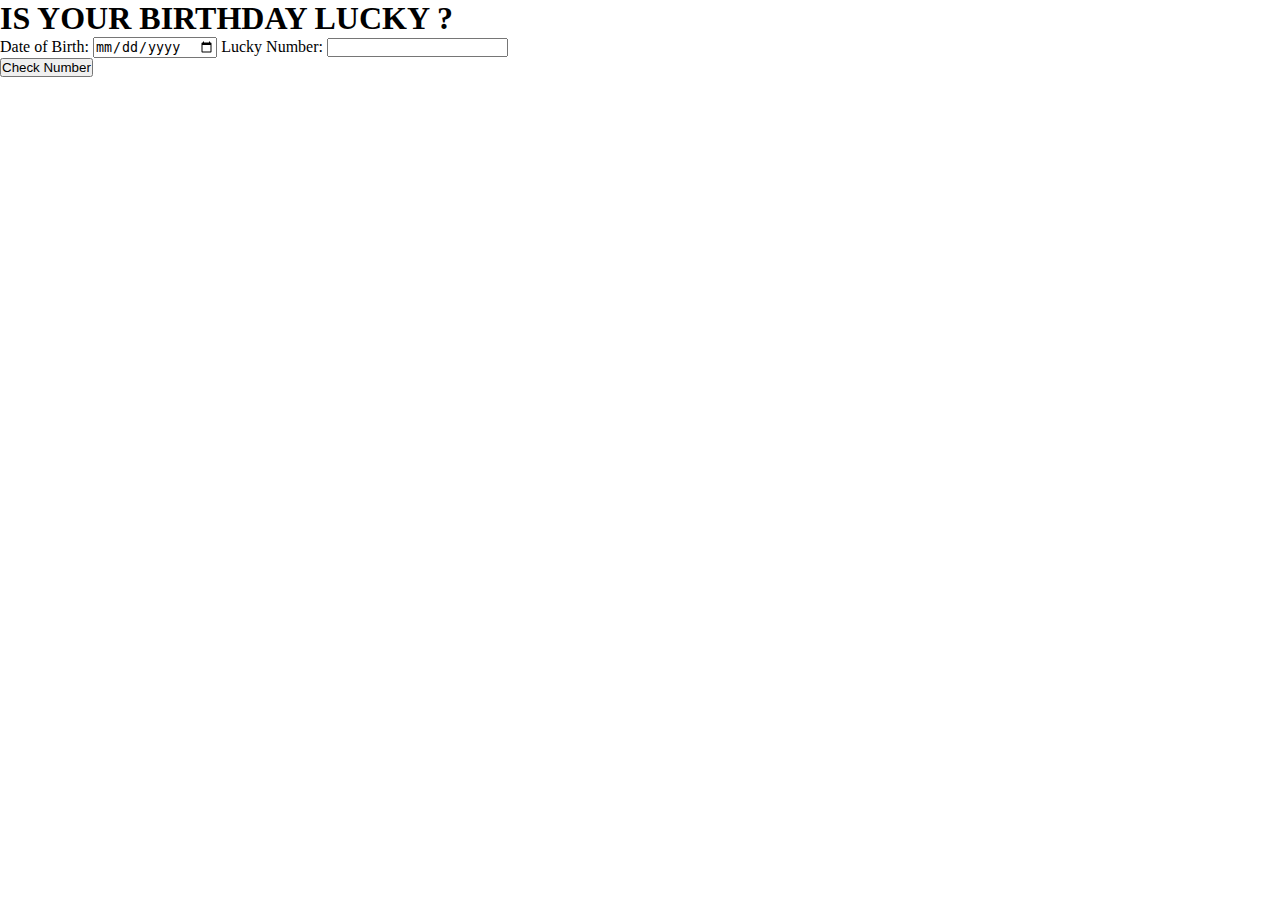
<file: Birthday Lucky/index.html>
<!DOCTYPE html>
<html lang="en">
<head>
    <meta charset="UTF-8">
    <meta http-equiv="X-UA-Compatible" content="IE=edge">
    <meta name="viewport" content="width=device-width, initial-scale=1.0">
    <title>Document</title>
</head>
    <link href = "style.css" rel = "stylesheet" >
<body>
    <div>
        <h1> IS YOUR BIRTHDAY LUCKY ? </h1>
        <div class = "container">
                <label for = date-of-birth> Date of Birth: </label>
                <input type = "date" id = "date-of-birth" >
                <label for = "lucky-number"> Lucky Number:</label>
                <input id = "lucky-number" type = "number" >

                     <div id = "output-box" disabled></div>

                <button id = "check-number"> Check Number </button>
        </div>
    </div>  
    
    <script src = "index.js"> </script>
</body>
</html>
</file>
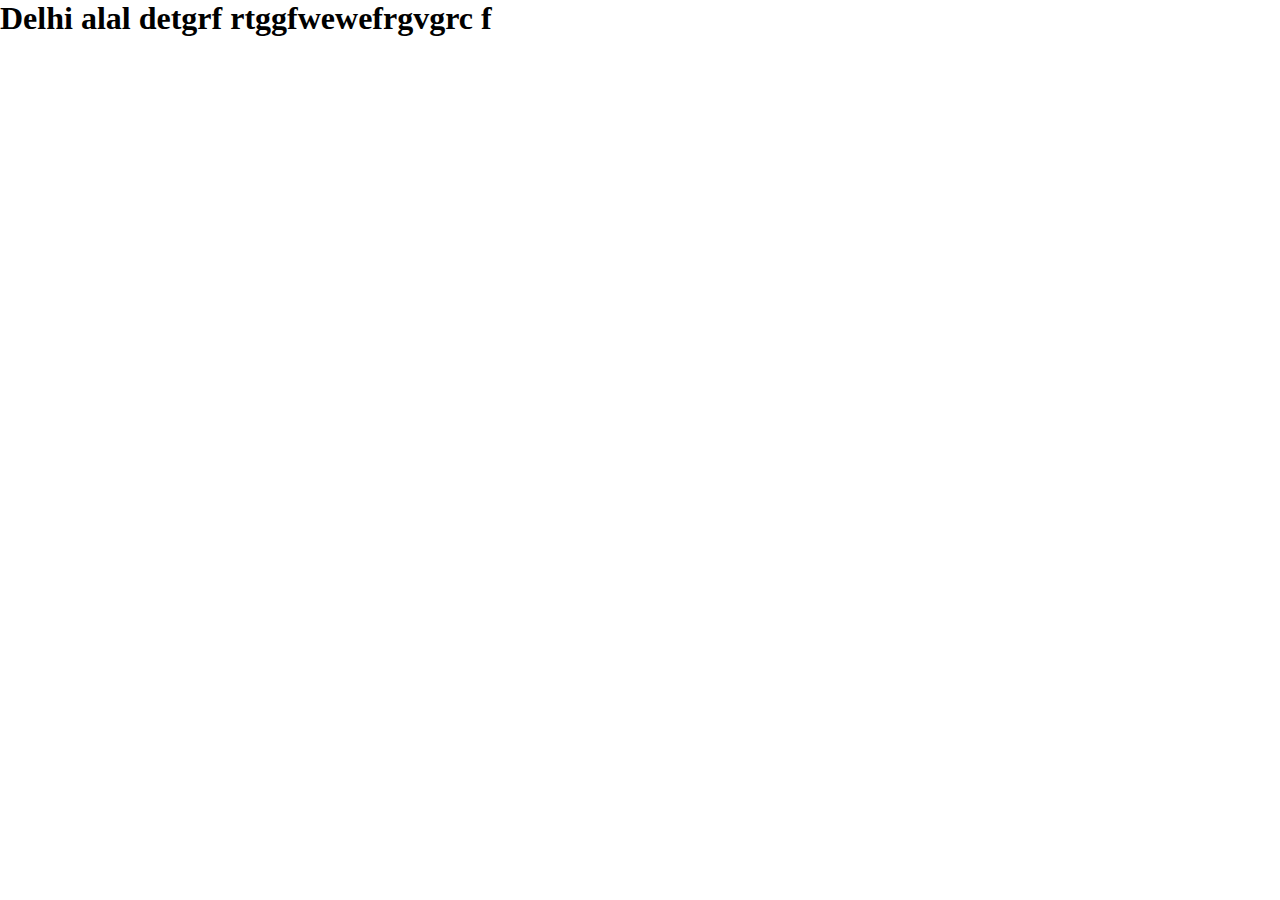
<file: Birthday Palindrome/index.html>
<!DOCTYPE html>
<html lang="en">
<head>
    <meta charset="UTF-8">
    <meta http-equiv="X-UA-Compatible" content="IE=edge">
    <meta name="viewport" content="width=device-width, initial-scale=1.0">
    <title>Document</title>

</head>

<link href = "style.css" rel = "stylesheet">

<body>
    <h1> Delhi alal detgrf rtggfwewefrgvgrc f  </h1>

    <script src = "index.js"> </script>
</body>
</html>
</file>
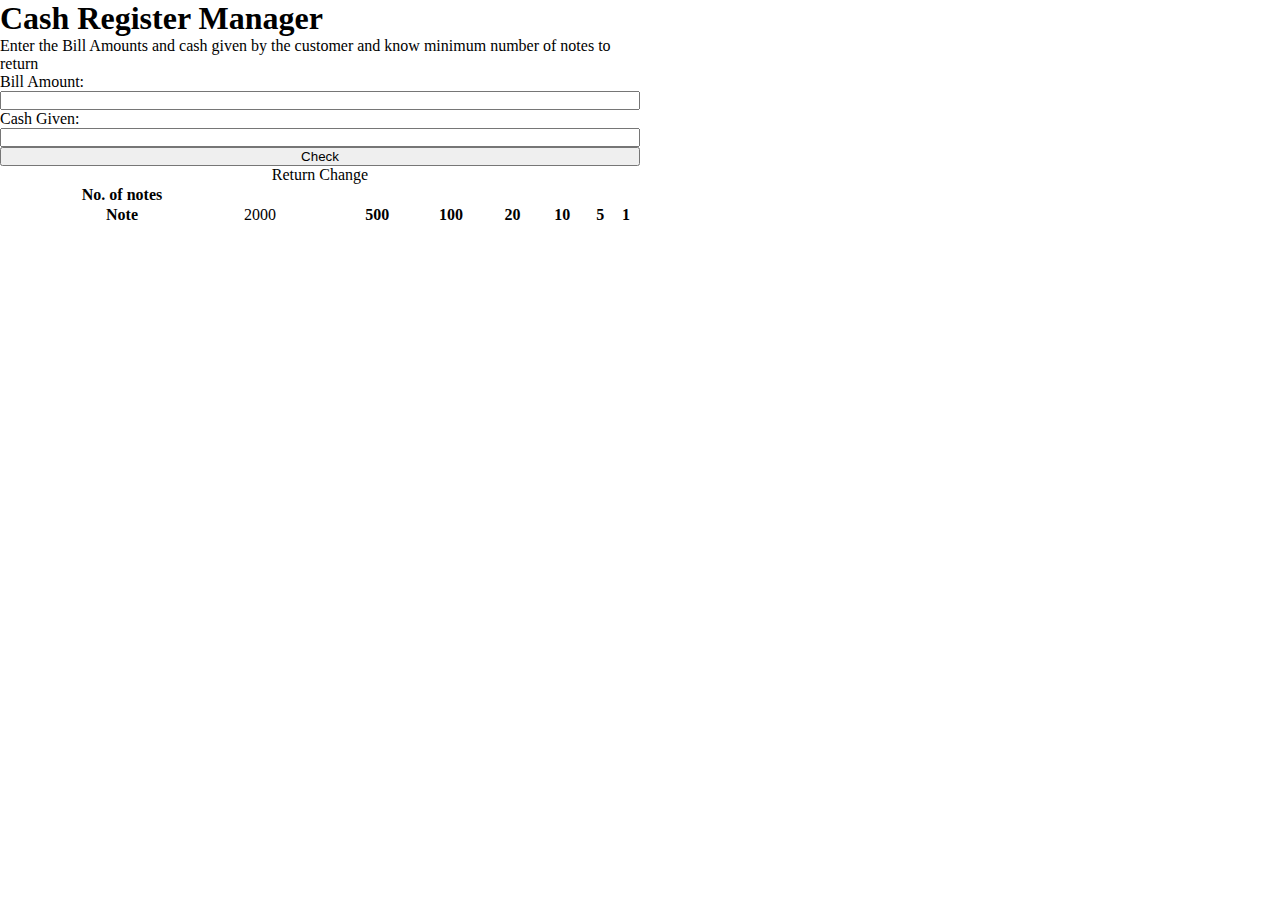
<file: Cash Register/index.html>
<!DOCTYPE html>
<html lang="en">
<head>
    <meta charset="UTF-8">
    <meta http-equiv="X-UA-Compatible" content="IE=edge">
    <meta name="viewport" content="width=device-width, initial-scale=1.0">
    <title>Document</title>
</head>
 <link href = "style.css" rel  = "stylesheet">

<body>
    <div class = "container">
            <h1 class = "heading"> Cash Register Manager </h1>
            <p class = "description"> 
                Enter the Bill Amounts and cash 
                given by the customer and know 
                minimum number of notes to  return 
            </p>
            <label for = "bill-amount"> Bill Amount:</label>
            <input id  = "bill-amount" type = "text" />
            <label for = "cash-given"> Cash Given: </label>
            <input id  = "cash-given" type = "text" />
              <button id = "check-button"> Check </button>
            <table class = "change-table">
                    <caption>  Return Change  </caption>
                    <p id = "error-message">  </p>
                    <tr> 
                        <th> No. of notes  </th>    
                        <td> </td>
                    </tr>

                    <tr>
                         <th> Note </th>
                         <td> 2000  </td>
                         <th>  500 </th>
                         <th>  100 </th>
                         <th>  20 </th>
                         <th>   10 </th>
                         <th>   5 </th>
                         <th>   1  </th>
                    </tr>
            </table>
            
    </div>

     <script src ="index.js"> </script>

</body>
</html>
</file>
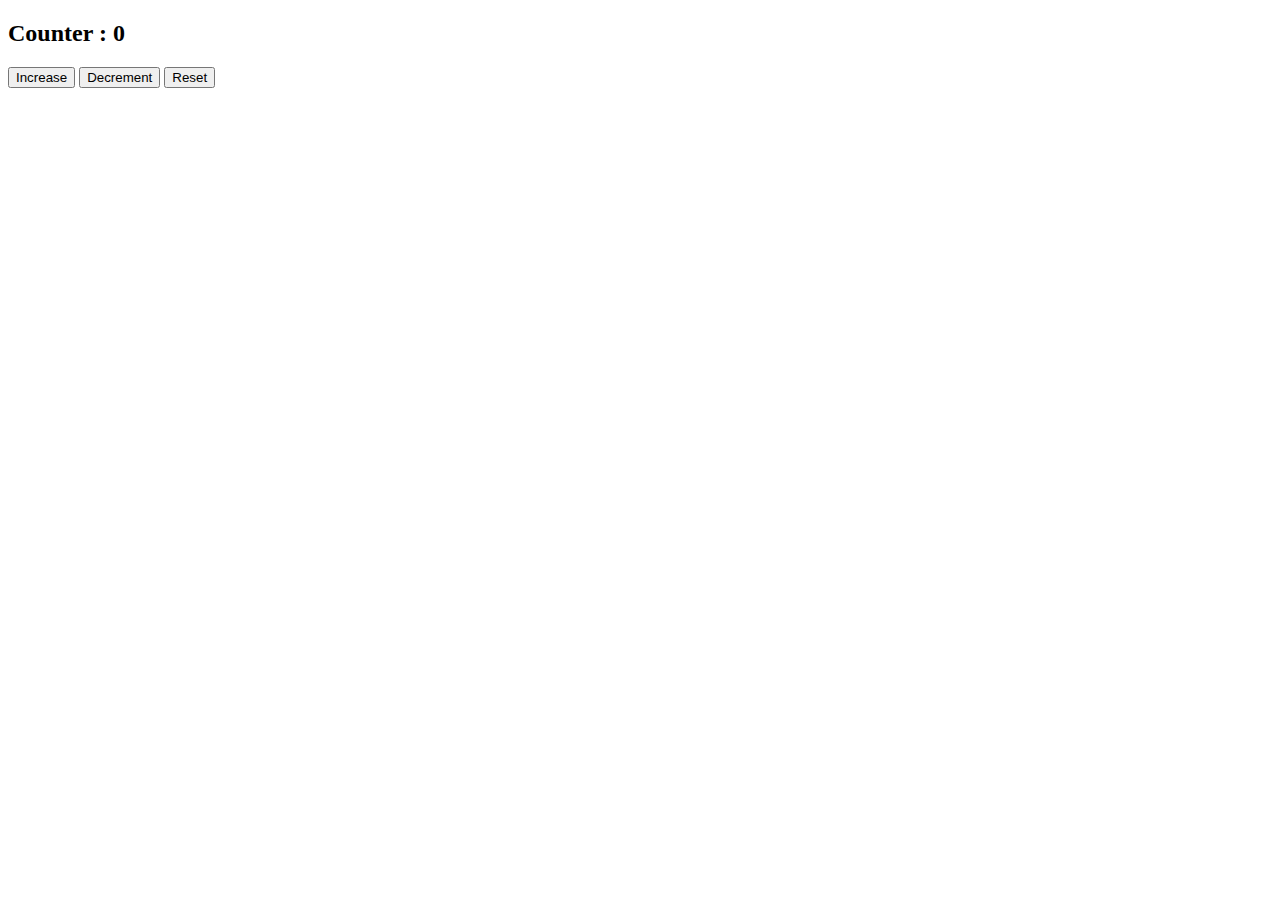
<file: Counter/index.html>
<!DOCTYPE html>
<html lang="en">
<head>
    <meta charset="UTF-8">
    <meta http-equiv="X-UA-Compatible" content="IE=edge">
    <meta name="viewport" content="width=device-width, initial-scale=1.0">
    <title> Document </title>
</head>
<body>
    <div>
        <h2> Counter : <span id = "count"> 0 </span> </h2>
        <button id = "increment" >  Increase  </button>
        <button id = "decrement" >  Decrement </button>
        <button id = "reset" >  Reset  </button>
    </div>

    <script>
        var count = document.getElementById('count');
        var increment = document.getElementById('increment');
        var decrement = document.getElementById('decrement');
        var reset = document.getElementById('reset');
        let counter = 0;

        increment.addEventListener('click',() =>
        {
            count.innerHTML = counter++;
        })

        decrement.addEventListener('click',() =>
        {
            count.innerHTML = counter--;
        })
        reset.addEventListener('click',() =>
        {
            counter = 0;
            count.innerHTML = 0;
        })


        // can try withClasses as Well from Youtube 
    </script>
</body>
</html>
</file>
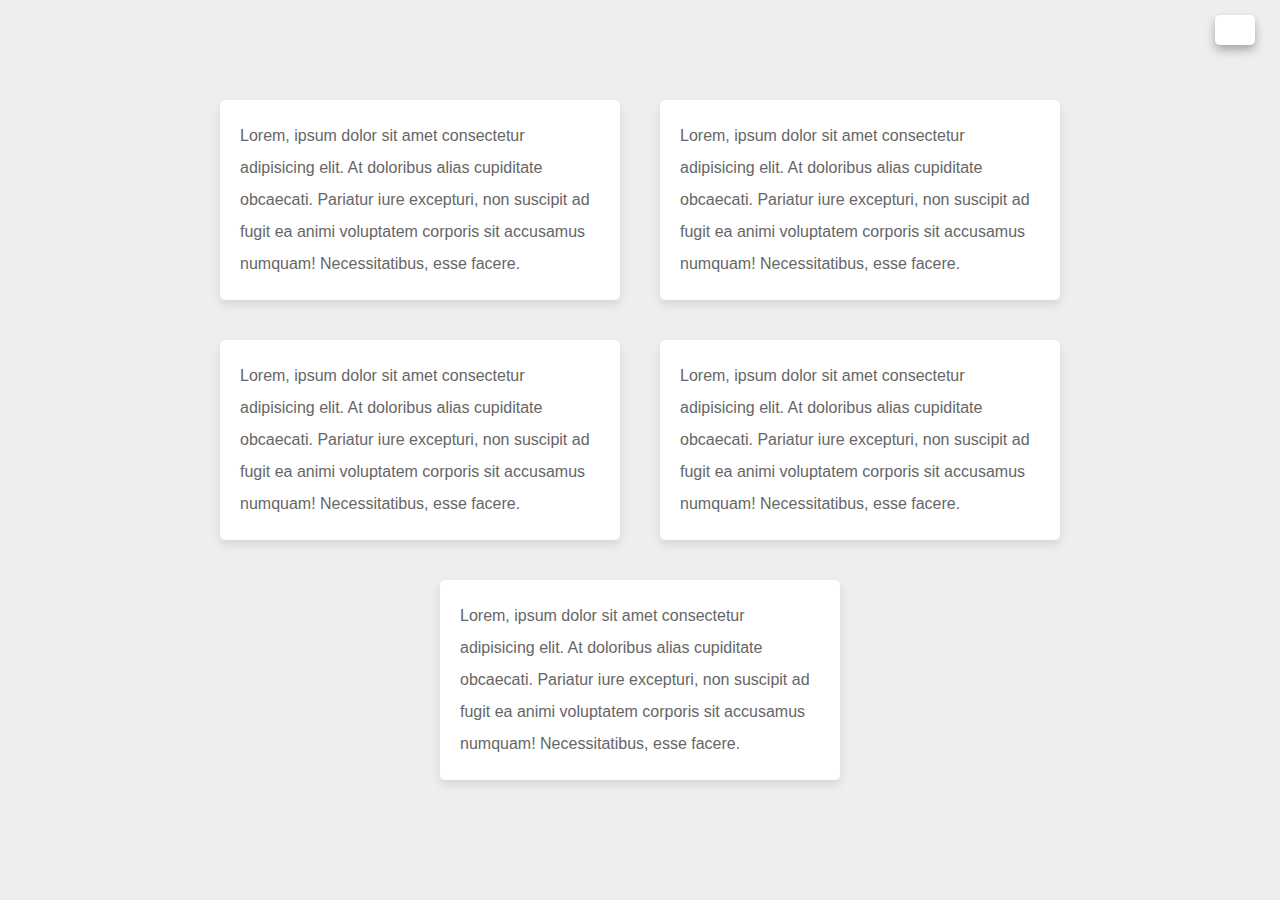
<file: DarkandlightMode/index.html>
<!DOCTYPE html>
<html lang="en">
<head>
    <meta charset="UTF-8">
    <meta http-equiv="X-UA-Compatible" content="IE=edge">
    <meta name="viewport" content="width=device-width, initial-scale=1.0">
    <title>Document</title>

    <link href = "style.css" rel = "stylesheet" />
    <link rel="stylesheet" href="https://cdnjs.cloudflare.com/ajax/libs/font-awesome/6.2.0/css/all.min.css" integrity="sha512-xh6O/CkQoPOWDdYTDqeRdPCVd1SpvCA9XXcUnZS2FmJNp1coAFzvtCN9BmamE+4aHK8yyUHUSCcJHgXloTyT2A==" crossorigin="anonymous" referrerpolicy="no-referrer" />

</head>
 <body>

<!-- Dark Mdoe & Light Mode -->

     <div id = "theme-toggler" class = "fa-solid fa-moon"></div>
        <div class = "container">
                <div class = "content"> 
                    <p> Lorem, ipsum dolor sit amet consectetur adipisicing elit. 
                        At doloribus alias cupiditate obcaecati. Pariatur iure
                        excepturi, non suscipit ad fugit ea animi voluptatem
                        corporis sit accusamus numquam! Necessitatibus, 
                        esse facere.
                    </p>
                </div>

                <div class = "content"> 
                    <p> Lorem, ipsum dolor sit amet consectetur adipisicing elit. 
                        At doloribus alias cupiditate obcaecati. Pariatur iure
                        excepturi, non suscipit ad fugit ea animi voluptatem
                        corporis sit accusamus numquam! Necessitatibus, 
                        esse facere.
                    </p>
                </div>

                <div class = "content"> 
                    <p> Lorem, ipsum dolor sit amet consectetur adipisicing elit. 
                        At doloribus alias cupiditate obcaecati. Pariatur iure
                        excepturi, non suscipit ad fugit ea animi voluptatem
                        corporis sit accusamus numquam! Necessitatibus, 
                        esse facere.
                    </p>
                </div>

                <div class = "content"> 
                    <p> Lorem, ipsum dolor sit amet consectetur adipisicing elit. 
                        At doloribus alias cupiditate obcaecati. Pariatur iure
                        excepturi, non suscipit ad fugit ea animi voluptatem
                        corporis sit accusamus numquam! Necessitatibus, 
                        esse facere.
                    </p>
                </div>

                <div class = "content"> 
                    <p> Lorem, ipsum dolor sit amet consectetur adipisicing elit. 
                        At doloribus alias cupiditate obcaecati. Pariatur iure
                        excepturi, non suscipit ad fugit ea animi voluptatem
                        corporis sit accusamus numquam! Necessitatibus, 
                        esse facere.
                    </p>
                </div>

        </div>
        <script src = "index.js" ></script>
</body>
</html>
</file>
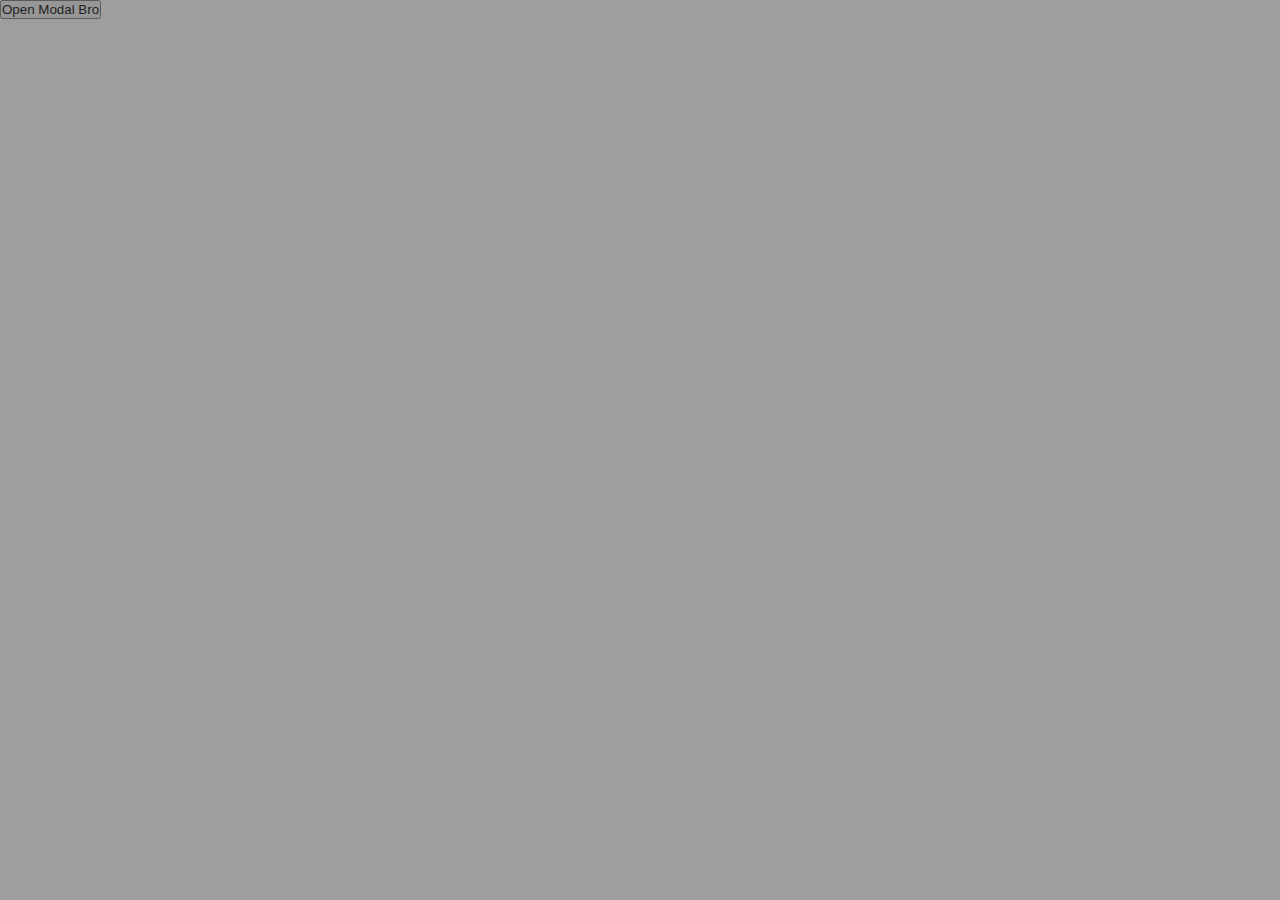
<file: ModalJS/index.html>
<!DOCTYPE html>
<html lang="en">
<head>
    <meta charset="UTF-8">
    <meta http-equiv="X-UA-Compatible" content="IE=edge">
    <meta name="viewport" content="width=device-width, initial-scale=1.0">
    <title>Document</title>
</head>

 <link href = "style.css" rel = "stylesheet">

<body>

        <!-- Modal or Popup with JS  -->
     <button data-modal-target = '#modal'> Open Modal  Bro </button>
     <div class = "modal" id = "modal">
            <div class = "modal-header">   
                <div class = "title"> Example Modal  </div>
                <button data-close-button class = "close-button"> &times; </button>
            </div>

            <div class = "modal-body">
                Lorem ipsum dolor sit amet consectetur adipisicing elit. 
                Beatae consequatur rerum nostrum tempore provident a
                ut maxime? Fugiat debitis, consequuntur deserunt, 
                nihil nemo nobis voluptatem maiores ducimus cumque
                 perspiciatis, aspernatur doloribus ad blanditiis
                  omnis? Officia molestiae labore alias similique 
                  aliquam odit cum, tenetur amet nihil modi?
            </div>
      </div>  
      <div class = "active" id = "overlay"> </div>

  <script src = "index.js"> </script>

</body>
</html>
</file>
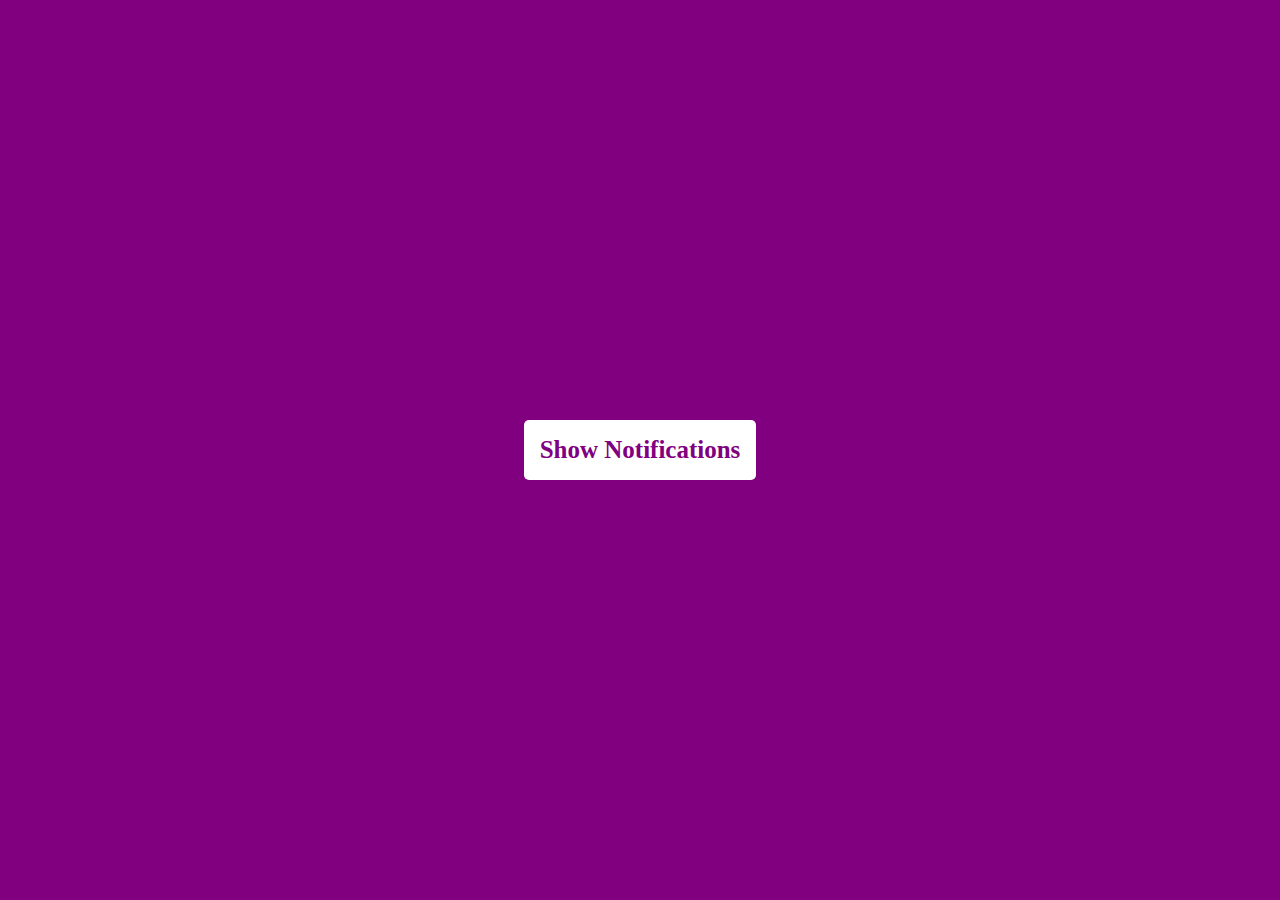
<file: Notiifcationsonclick/index.html>
<!DOCTYPE html>
<html lang="en">
<head>
    <meta charset="UTF-8">
    <meta http-equiv="X-UA-Compatible" content="IE=edge">
    <meta name="viewport" content="width=device-width, initial-scale=1.0">
    <title>Document</title>
</head>

 <link href = "style.css" rel = "stylesheet">

<body>
     <div id = "toasts">  </div>
     <button class = "btn" id = "button">  Show Notifications </button> 

     <script src  = "index.js"> </script>

</body>
</html>
</file>
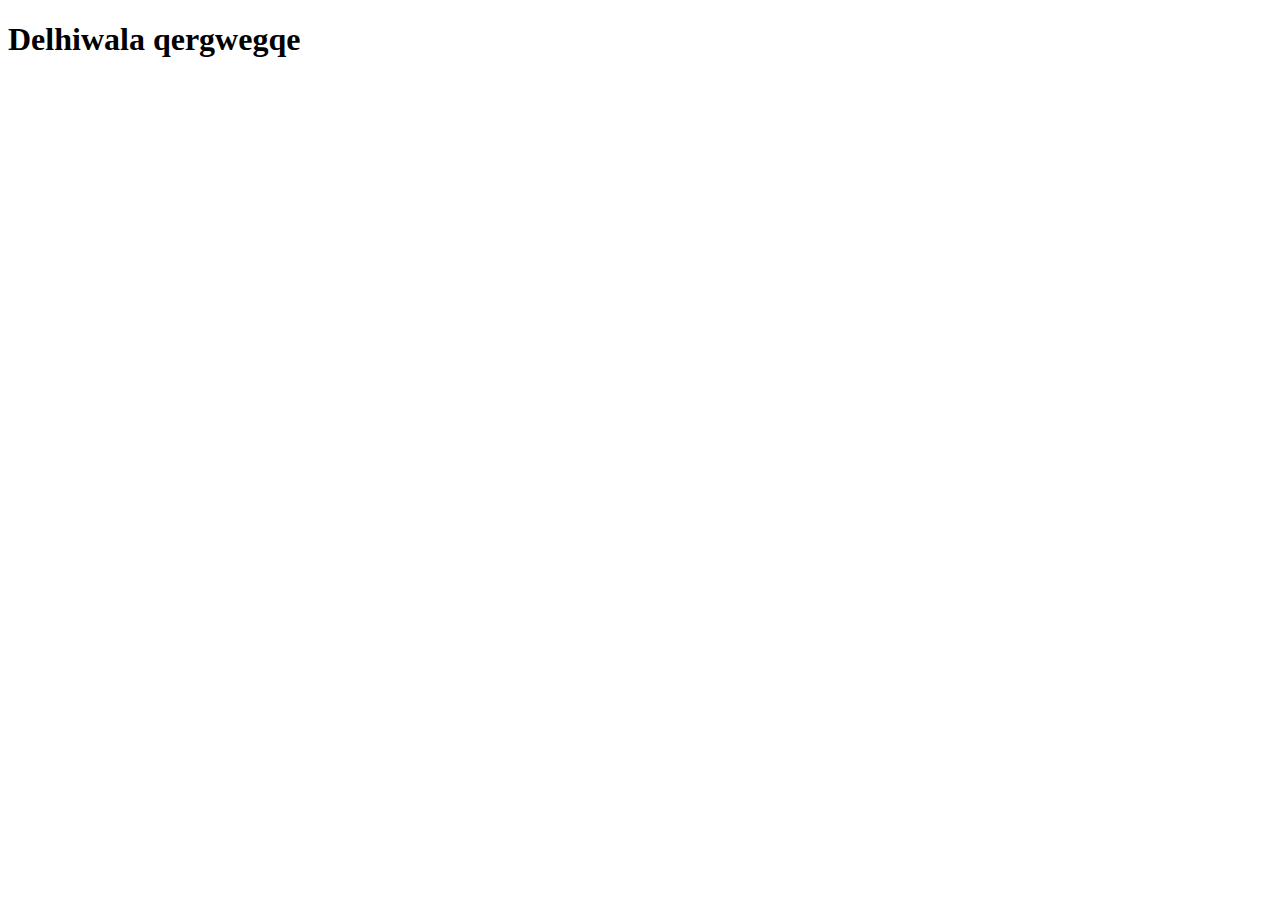
<file: Popup/index.html>
<!DOCTYPE html>
<html lang="en">
<head>
    <meta charset="UTF-8">
    <meta http-equiv="X-UA-Compatible" content="IE=edge">
    <meta name="viewport" content="width=device-width, initial-scale=1.0">
    <title> Document </title>
</head>
<body>
        <h1> Delhiwala qergwegqe </h1>
</body>
</html>
</file>
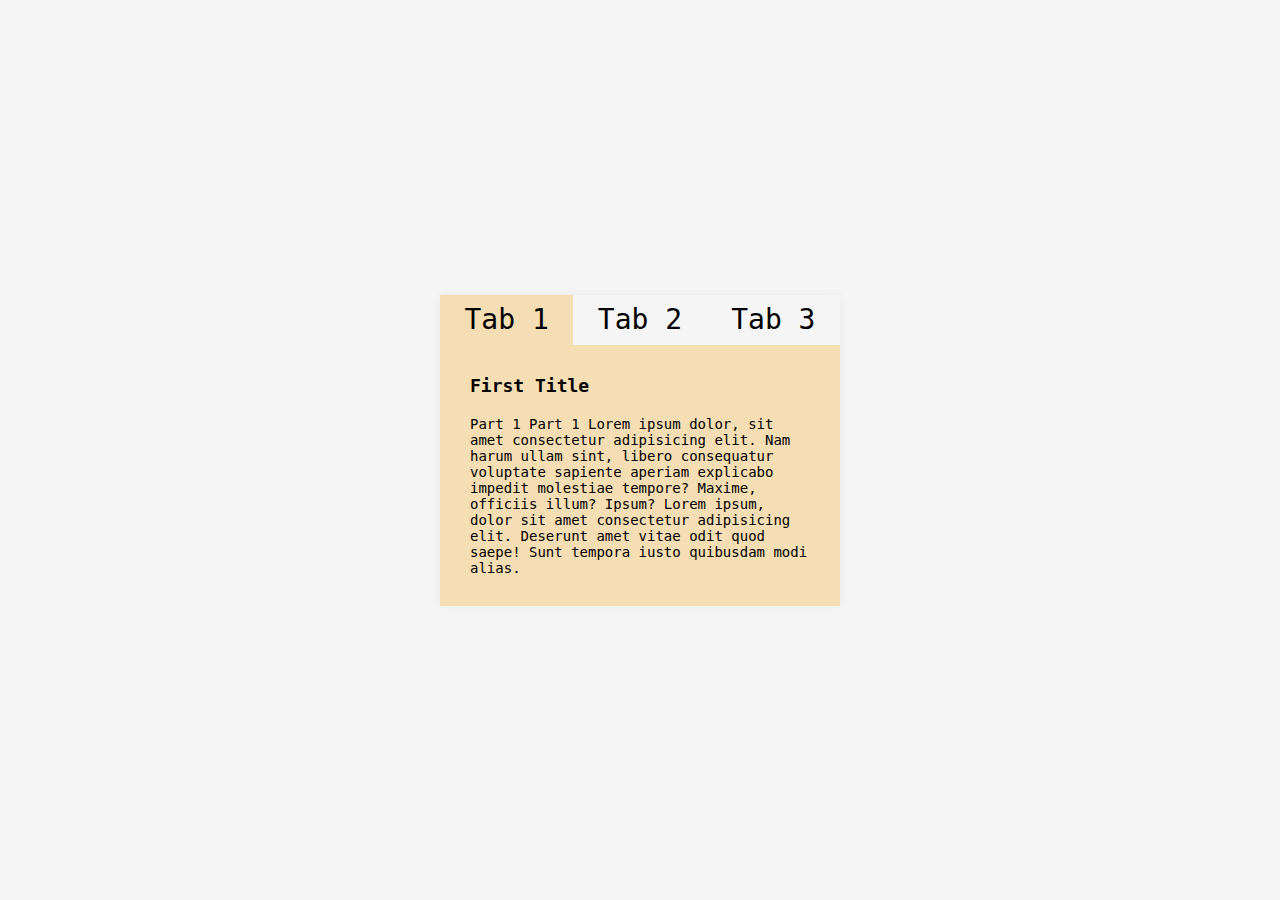
<file: SimpleTabs/index.html>
<!DOCTYPE html>
<html lang="en">
<head>
    <meta charset="UTF-8">
    <meta http-equiv="X-UA-Compatible" content="IE=edge">
    <meta name="viewport" content="width=device-width, initial-scale=1.0">
    <title>Document</title>
</head>
    <link href ="style.css" rel = "Stylesheet" >
<body>
    <div class="tabs">    
            <div class="tabs_head">
                <span class="tabs_toggle is-active"> Tab 1 </span>
                <span class="tabs_toggle"> Tab 2 </span>
                <span class="tabs_toggle"> Tab 3 </span>
            </div>
           
        <div class = "tabs_body">
                <span class="tabs_content is-active"> 
                  <h2 class = "tabs_title"> First Title  </h2>  
                  <p class = "tabs_text"> 
                        Part 1 Part 1 Lorem ipsum dolor, sit               amet consectetur adipisicing elit. Nam harum ullam sint, libero consequatur voluptate sapiente aperiam explicabo impedit molestiae tempore? Maxime, officiis illum? Ipsum?
                        Lorem ipsum, dolor sit amet consectetur adipisicing elit. Deserunt amet vitae odit quod saepe! Sunt tempora iusto quibusdam modi alias.
                    </p>  
                </span>
                
        <span class="tabs_content"> 
            <h2 class = "tabs_title"> Second Title  </h2>  
              <p class = "tabs_text"> 
                   Part 2 Part 2  Lorem ipsum dolor, sit amet consectetur adipisicing elit. Nam harum ullam sint, libero consequatur voluptate sapiente aperiam explicabo impedit molestiae tempore? Maxime, officiis illum? Ipsum?
                    Lorem ipsum dolor sit, amet consectetur adipisicing elit. Dolorem labore error ut odio amet, rerum asperiores consectetur inventore veniam?
                </p> 
        </span>
          
        <span class="tabs_content">
            <h2 class = "tabs_title"> Third Title  </h2>  
              <p class = "tabs_text"> 
                  Part 3 Part 3   Lorem ipsum dolor, sit amet consectetur adipisicing elit. Nam harum ullam sint, libero consequatur voluptate sapiente aperiam explicabo impedit molestiae tempore? Maxime, officiis illum? Ipsum?
                     Lorem ipsum dolor sit amet consectetur adipisicing elit. Ea deserunt error quia eveniet, id, eos exercitationem fugiat, commodi fugit repellat laboriosam dolorum eius.
                </p> 
        </span>

          
        </div>
      </div>
    
    <script src = "index.js"> </script>
</body> 
</html>
</file>
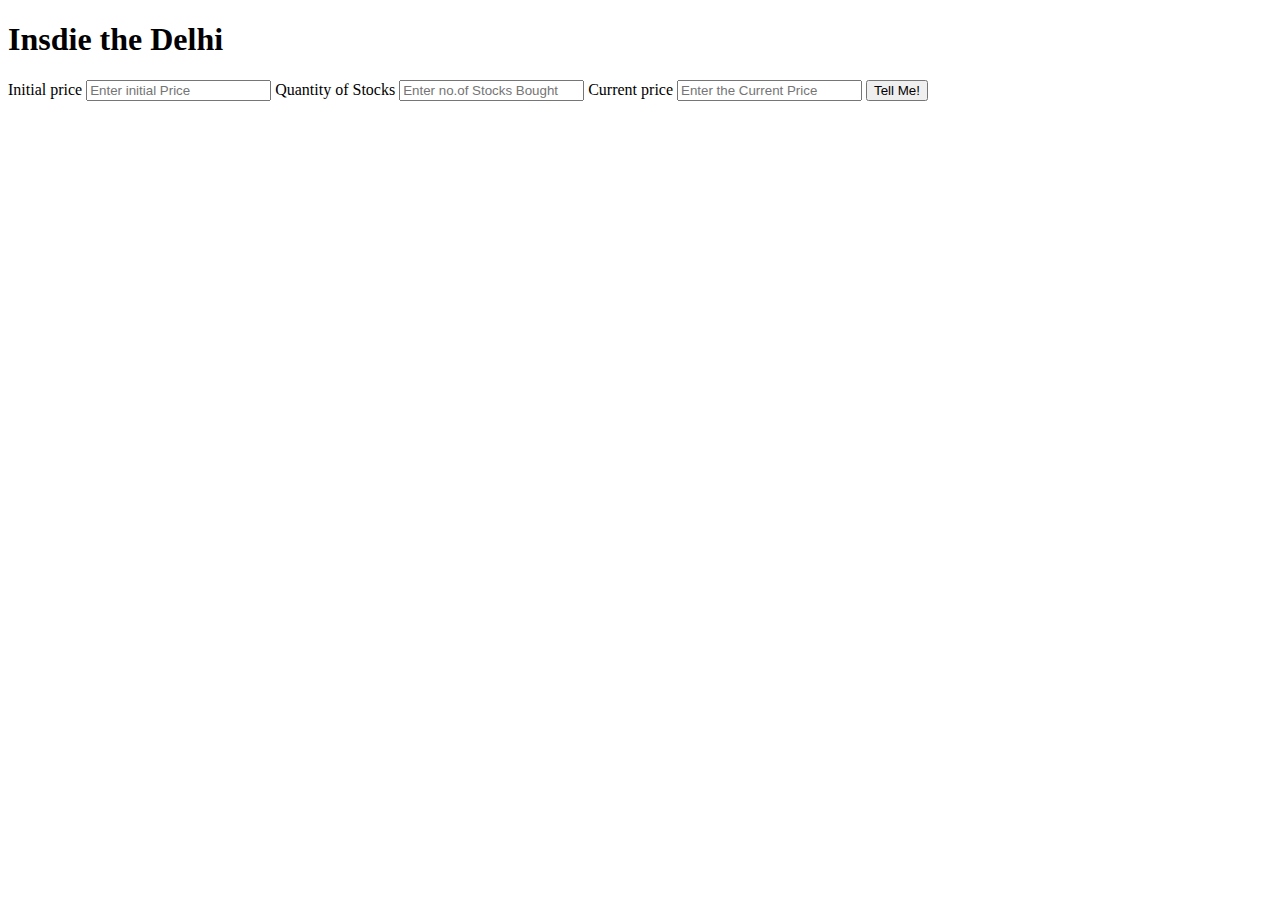
<file: Stockpurchase/index.html>
<!DOCTYPE html>
<html lang="en">
<head>
    <meta charset="UTF-8">
    <meta http-equiv="X-UA-Compatible" content="IE=edge">
    <meta name="viewport" content="width=device-width, initial-scale=1.0">
    <title>Document</title>
</head>
<body>
    <div>
    <h1> Insdie the Delhi  </h1>
    <main>
         <label for = "initial-price">
            Initial price <input type = "text" id = "initial-price" placeholder = "Enter initial Price"/>
         </label>

         <label for = "stocks-quantity">
            Quantity of Stocks  <input type = "text" id = "stocks-quantity" placeholder = "Enter no.of Stocks Bought"/>
         </label>

         <label for = "current-price">
            Current price <input type = "text" id = "current-price" placeholder = "Enter the Current Price"/>
         </label>
         <button id = "submit-btn"> Tell Me! </button>

         <div id = "output-box"> </div>
    </main>
    </div>

    <script src = "index.js"> </script>

</body>
</html>
</file>
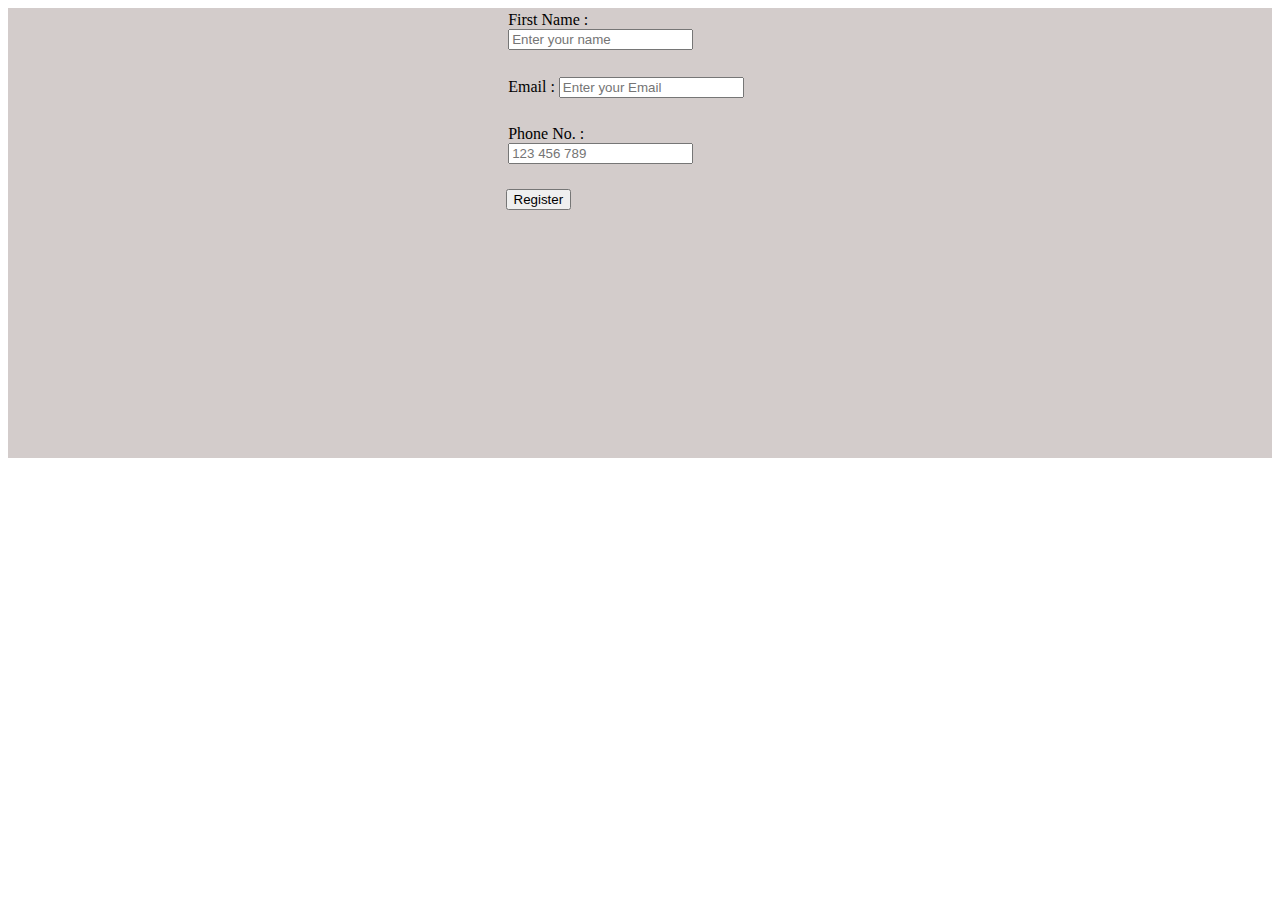
<file: ValidForm/index.html>
<!DOCTYPE html>
<html lang="en">
<head>
    <meta charset="UTF-8">
    <meta http-equiv="X-UA-Compatible" content="IE=edge">
    <meta name="viewport" content="width=device-width, initial-scale=1.0">
    <title> Document </title>
</head>
        <style>
             .error { color:red;font-size: 22px;}
             #submiterror  { color:red;font-size: 22px;}  
        </style>   
<body>

        <!-- valid Registration Form  -->

      <main style = "background-color:rgb(211, 204, 203);width: 100%;height: 50vh;">
        <div style = "display: flex;width: 100%;justify-content: center;">
        
            <form id = "registrationForm">
                <div style = "padding:1%">
                    <label for = "firstname" > First Name : </label>
                    <input type = "text" placeholder = "Enter your name" id = "firstname"  onkeyup="validateName()" />
                    <p id = "firstnameError" class = "error">  </p>
                </div>

                <div style = "padding:1%">
                    <label for = "email" > Email :  </label>
                    <input type = "email" placeholder = "Enter your Email" id = "email"    onkeyup="validateEmail()" />
                    <p id = "emailError" class = "error"> </p>
                </div>

                <div style = "padding:1%">
                    <label for = "tel" > Phone No. : </label>
                    <input type = "tel" placeholder = "123 456 789" id = "tel"   onkeyup="validatetell()" />
                    <p id = "telError" class = "error"> </p>
                </div>

                <button onclick = "return validateform()"> Register  </button>
                <p id = "submiterror">  </p>

            </form>
            </div>
        </main>

      <script src = "index.js"> </script>

</body>
</html>
</file>
<file: Birthday Lucky/style.css>
*{
    padding:0px;
    margin:0px;
    box-sizing: border-box;
}
</file>
<file: Birthday Palindrome/style.css>
*{
    margin: 0px;
    padding: 0px;
    box-sizing: border-box;
}
</file>
<file: Cash Register/style.css>
*{
    margin: 0px;
    padding: 0px;
    box-sizing: border-box;
}
.container
{
    display: flex;
    flex-direction: column;
    width: 50vw;
}
</file>
<file: DarkandlightMode/style.css>
:root{
    --primary-bg-color:#eee;
    --primary-text-color:#666;
    --secondary-bg-color:#fff;
    --secondary-text-color:#999;
}
body{
    background: var(--primary-bg-color);
    /* background-color: white; */
}
*{
    margin: 0;
    padding:0;
    box-sizing: border-box;
    font-family: 'Nunito',sans-serif;
}
.container
{
    padding:80px 20px;
    display:flex;
    justify-content: center;
    flex-wrap: wrap;
}
.container .content
{
    width:400px;
    background: var(--secondary-bg-color);
    /* background-color: white; */
    padding:20px;
    margin:20px;
    border-radius: 5px;
    box-shadow: 0 5px 10px rgba(0, 0, 0, 0.1);
}
.container .content p {
    line-height: 2;
    /* background-color: #666; */
    color:var(--primary-text-color);
}
#theme-toggler
{
    position: fixed;
    top:15px;
    right: 25px;
    padding:15px 20px;
    font-size: 30px;
    /* background-color: white;
    color:black; */
    background: var(--secondary-bg-color);
    color:var(--primary-text-color);

    cursor: pointer;
    box-shadow:0 5px 10px rgba(0, 0, 0, 0.3);
    border-radius: 5px;
}

body.active
{
    --primary-bg-color:#222;
    --secondary-bg-color:#333;
    --primary-text-color:#fff;
    --secondary-text-color:#eee;
}
</file>
<file: ModalJS/style.css>
*{
    box-sizing: border-box;
    padding:0px;
    margin: 0px;
}
.modal
{
    position: fixed;
    top:50%;
    left:50%;
    transform: translate(-50%,-50%) scale(0);
    border:2px solid black;
    border-radius: 10px;
    z-index:10;
    background-color: white;
    width: 500px;
}
.modal.active
{
    transform: translate(-50%,-50%) scale(1);
}


.modal-header
{
    padding:10px 15px;
    display: flex;
    justify-content: space-between;
    align-items: center;
    border-bottom: 2px solid black;
}
.modal-header .title
{
    font-size: 1.25rem;
    font-weight: bold;
}
.modal-header .close-button
{
    cursor: pointer;
    border: none;
    outline: none;
    background: none;
    font-size: 1.25rem;
    font-weight: bold;
}
.modal-body
{
    padding:10px 15px;
}
#overlay
{
    position: fixed;
    opacity: 0;
    top:0;
    left:0;
    right:0;
    bottom: 0;
    background-color: rgba(62, 61, 61, 0.5);
    pointer-events: none;
}
#overlay.active
{
    opacity: 1;
    pointer-events: all;
}
</file>
<file: Notiifcationsonclick/style.css>
*{
    padding: 0px;
    margin: 0px;
    box-sizing: border-box;
}

body{
    font-family: 'Times New Roman', Times, serif;
    font-size: x-large;
     display: flex;
     align-items: center;
     justify-content: center;
     height: 100vh;
     margin: 0;
     overflow: hidden;
     background-color: purple;
     flex-direction: column;
 }
 .btn
 {
     background-color: white;
     color: purple;
     font-family: inherit;
     font-weight: bolder;
     font-size: 25px;
     padding: 1rem;
     border-radius: 5px;
     border: none;
     cursor: pointer;
 }
 .btn:focus {outline:none}
 .btn:active{ transform: scale(0.95);}
 
 #toasts { position:fixed;bottom:10px;right:10px;display:flex;flex-direction: column;align-items: flex-end;  }
 .toast { background-color: white;color:purple;border-radius: 5px;padding:1rem 2rem;margin:0.5rem}
 
 .toast.info {
    color:purple;
 }
 
 .toast.success {
    color:green;
 }
 
 .toast.error {
    color:red;
 }
</file>
<file: SimpleTabs/style.css>
*
{
    padding:0px;
    margin:0px;
    box-sizing: border-box;
}
   body
   {
       min-height: 100vh;
       display:flex;
        justify-content:Center;
     align-items:Center;
     background:whitesmoke;
     font-family: monospace;
   }
   .tabs
   {
     max-width: 400px;
     display:flex;
     flex-direction: column;
     width:100%;
     background: wheat;
     box-shadow: 0px 0px 10px rgba(0,0, 0, 0.05);
   }
   .tabs_head{
      display: flex;
      align-items: stretch;
   }
   .tabs_toggle
   {
     display: flex;
     width:33.333%;
     height:50px;
     font-size: 28px;
     align-items: center;
     justify-content: center;
     background: whitesmoke;
     cursor: pointer;
   }
   .tabs_toggle.is-active
   {
      background: wheat;
   }
   .tabs_content
   {
     padding:30px;
     display:none;
   }
   .tabs_content.is-active
   {
     display:block;
   }
   .tabs_title{
     font-size:18px;
     color:black;
     font-weight:bold;
     margin-bottom:20px;
   }
   .tabs_text
   {
     font-size:14px;
     color:#000;
   }
</file>
